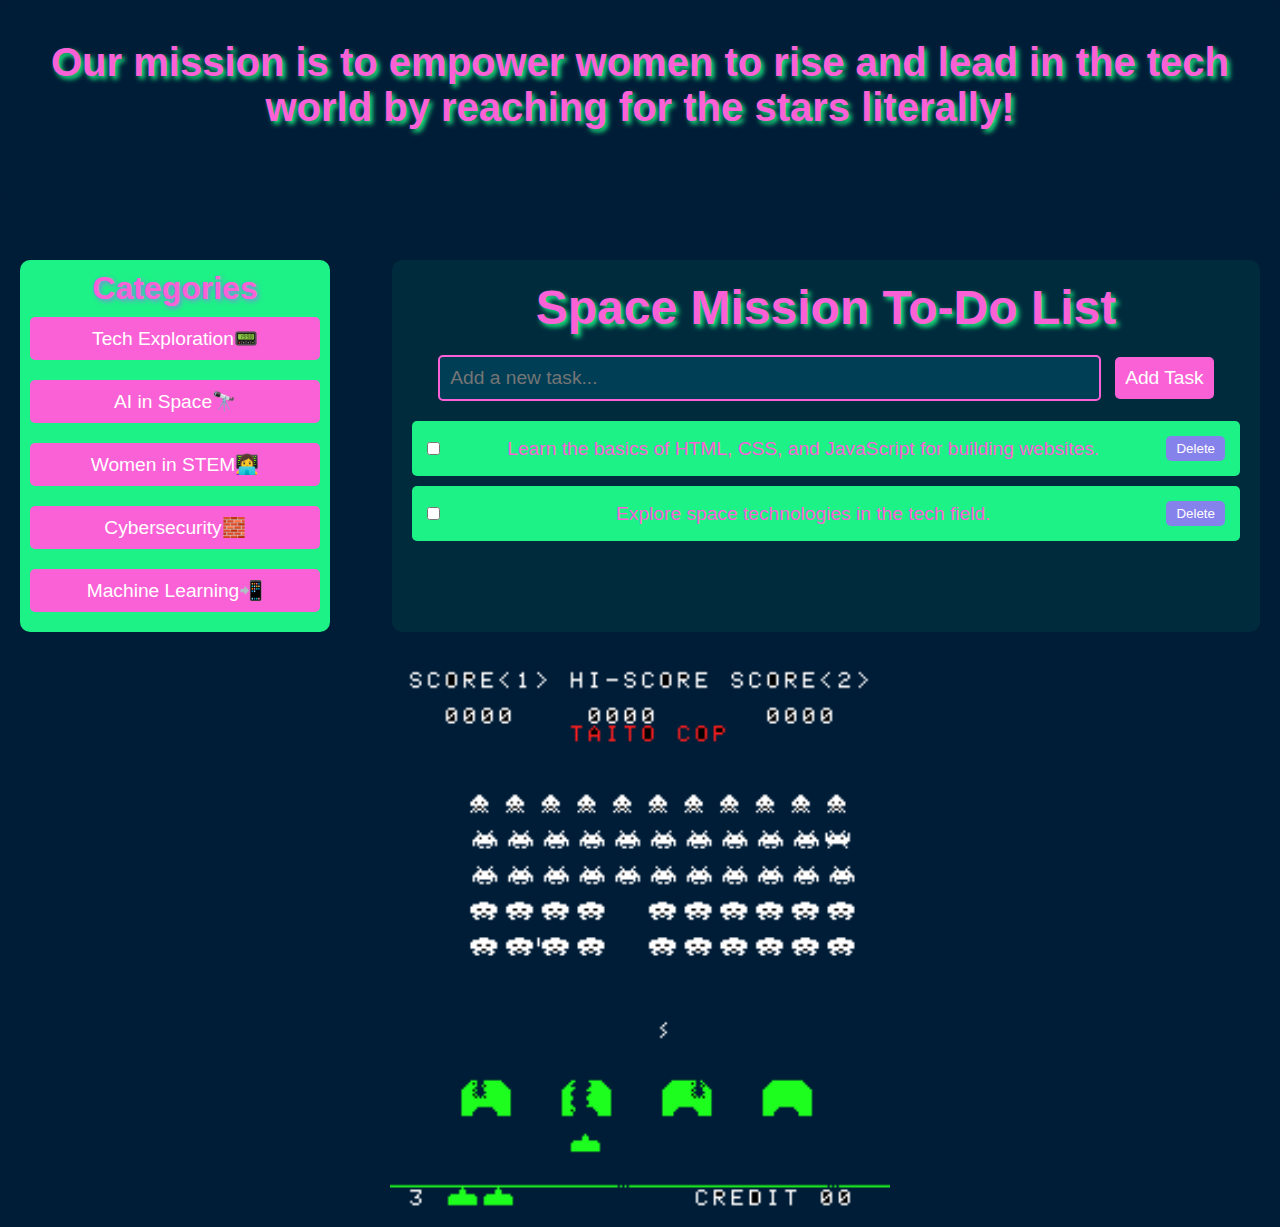
<file: index.html>
<!DOCTYPE html>
<html lang="en">
<head>
    <meta charset="UTF-8">
    <meta name="viewport" content="width=device-width, initial-scale=1.0">
    <title>To-Do List: Space Exploration</title>
    <link rel="stylesheet" href="style.css">
</head>
<body>
    <!-- Mission Section -->
    <div class="mission-section">
        <h1>Our mission is to empower women to rise and lead in the tech world by reaching for the stars literally!</h1>
    </div>

    <div class="main-container">
        <div class="category-container">
            <h3>Categories</h3>
            <button onclick="showTasks('techExploration')">Tech Exploration📟</button>
            <button onclick="showTasks('aiSpace')">AI in Space🔭</button>
            <button onclick="showTasks('womenInSTEM')">Women in STEM👩‍💻</button>
            <button onclick="showTasks('cyberSecurity')">Cybersecurity🧱</button>
            <button onclick="showTasks('machineLearning')">Machine Learning📲</button>
        </div>

        <div class="todo-container">
            <h1>Space Mission To-Do List</h1>
            <div class="search-banner">
                <input type="text" id="searchInput" placeholder="Add a new task...">
                <button onclick="addTask()">Add Task</button>
            </div>
            <ul id="taskList"><!-- Tasks will be added here --></ul>
        </div>
    </div>
      
    <!-- Instruction Section -->
    <div id="taskInstructions">
        <div id="instructionsContent">
            <!-- Instruction content will be inserted here -->
        </div>
    </div>

    <div class="bottom-image-container">
        <img src="images/spaceinvaders1.png" width="500px" alt="Arcade Inspired" class="Space invader">
    </div>

    <script src="script.js"></script>
    <script src="tasks.js"></script>
</body>
</html>
</file>
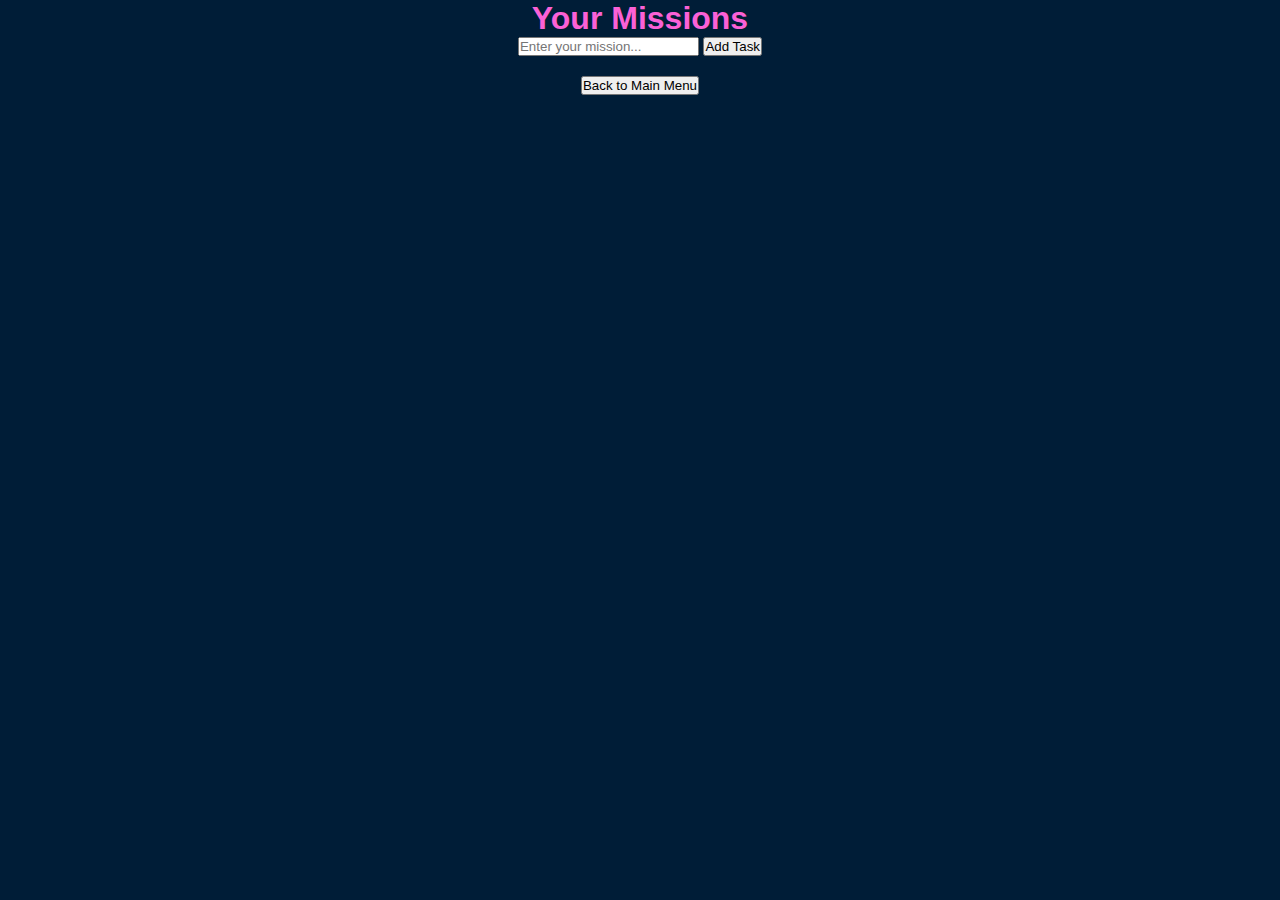
<file: tasks.html>
<!DOCTYPE html>
<html lang="en">
<head>
  <meta charset="UTF-8">
  <meta name="viewport" content="width=device-width, initial-scale=1.0">
  <title>View Tasks</title>
  <link rel="stylesheet" href="style.css">
</head>
<body>
  <div class="tasks-container">
    <h1>Your Missions</h1>
    <div class="input-container">
      <input id="taskInput" type="text" placeholder="Enter your mission...">
      <button onclick="addTask()">Add Task</button>
    </div>
    <ul id="taskList"></ul>
    <button onclick="location.href='index.html'">Back to Main Menu</button>
  </div>
  <script src="tasks.js"></script>
</body>
</html>
</file>
<file: style.css>
/* Basic Reset */
* {
    margin: 0;
    padding: 0;
    box-sizing: border-box;
}

body {
    font-family: 'Irish Grover', sans-serif; /* Arcade font */
    background-color: #001D37; /* Dark space background */
    color: #FB61D6; /* Neon pink text */
    text-align: center;
}

/* Main container */
.main-container {
    display: flex;
    justify-content: space-between;
    padding: 20px;
}

/* Category section */
.category-container {
    width: 25%;
    background-color: #1CF285; /* Neon green background */
    padding: 10px;
    border-radius: 10px;
}

.category-container h3 {
    font-size: 2rem;
    color: #FB61D6; /* Neon pink */
    text-shadow: 2px 2px 5px #8682EB; /* Neon glow effect */
}

.category-container button {
    width: 100%;
    padding: 10px;
    margin: 10px 0;
    background-color: #FB61D6;
    border: none;
    color: white;
    font-size: 1.2rem;
    border-radius: 5px;
    cursor: pointer;
    transition: 0.3s;
}

.category-container button:hover {
    background-color: #8682EB; /* Hover with a purple glow */
    box-shadow: 0 0 10px 5px #FB61D6;
}

/* Our Mission Section */
.mission-section {
    background-color: #001D37; /* Dark background for contrast */
    padding: 40px;
    text-align: center;
    margin-bottom: 40px;  /* Space between mission statement and to-do list */
    border-radius: 10px;
}

.mission-section h1 {
    font-size: 2.5rem; /* Matching font size for consistency */
    color: #FB61D6;  /* Neon pink text */
    text-shadow: 3px 3px 5px #1CF285; /* Neon glow effect */
    margin-bottom: 30px; /* Added space after the heading */
}

/* To-Do Section */
.todo-container {
    width: 70%;
    background-color: #002B3D; /* Dark background for task list */
    padding: 20px;
    border-radius: 10px;
}

.todo-container h1 {
    font-size: 3rem;
    color: #FB61D6;
    text-shadow: 3px 3px 5px #1CF285; /* Neon glow effect */
}

.search-banner input {
    padding: 10px;
    width: 80%;
    font-size: 1.2rem;
    margin-top: 20px;
    border-radius: 5px;
    border: 2px solid #FB61D6;
    background-color: #003E56; /* Dark blue background */
    color: white;
}

.search-banner button {
    padding: 10px;
    font-size: 1.2rem;
    border-radius: 5px;
    background-color: #FB61D6;
    color: white;
    border: none;
    cursor: pointer;
    margin-left: 10px;
    transition: 0.3s;
}

.search-banner button:hover {
    background-color: #8682EB;
    box-shadow: 0 0 10px 5px #FB61D6;
}

/* Task List */
#taskList {
    list-style-type: none;
    padding: 0;
    margin-top: 20px;
}

#taskList li {
    background-color: #1CF285;
    margin: 10px 0;
    padding: 15px;
    font-size: 1.2rem;
    border-radius: 5px;
    display: flex;
    justify-content: space-between;
    align-items: center;
}

#taskList li button {
    background-color: #8682EB;
    border: none;
    padding: 5px 10px;
    cursor: pointer;
    color: white;
    border-radius: 5px;
}

#taskList li button:hover {
    background-color: #FB61D6;
    box-shadow: 0 0 10px 5px #8682EB;
}

/* Task Instructions Section */
</file>
